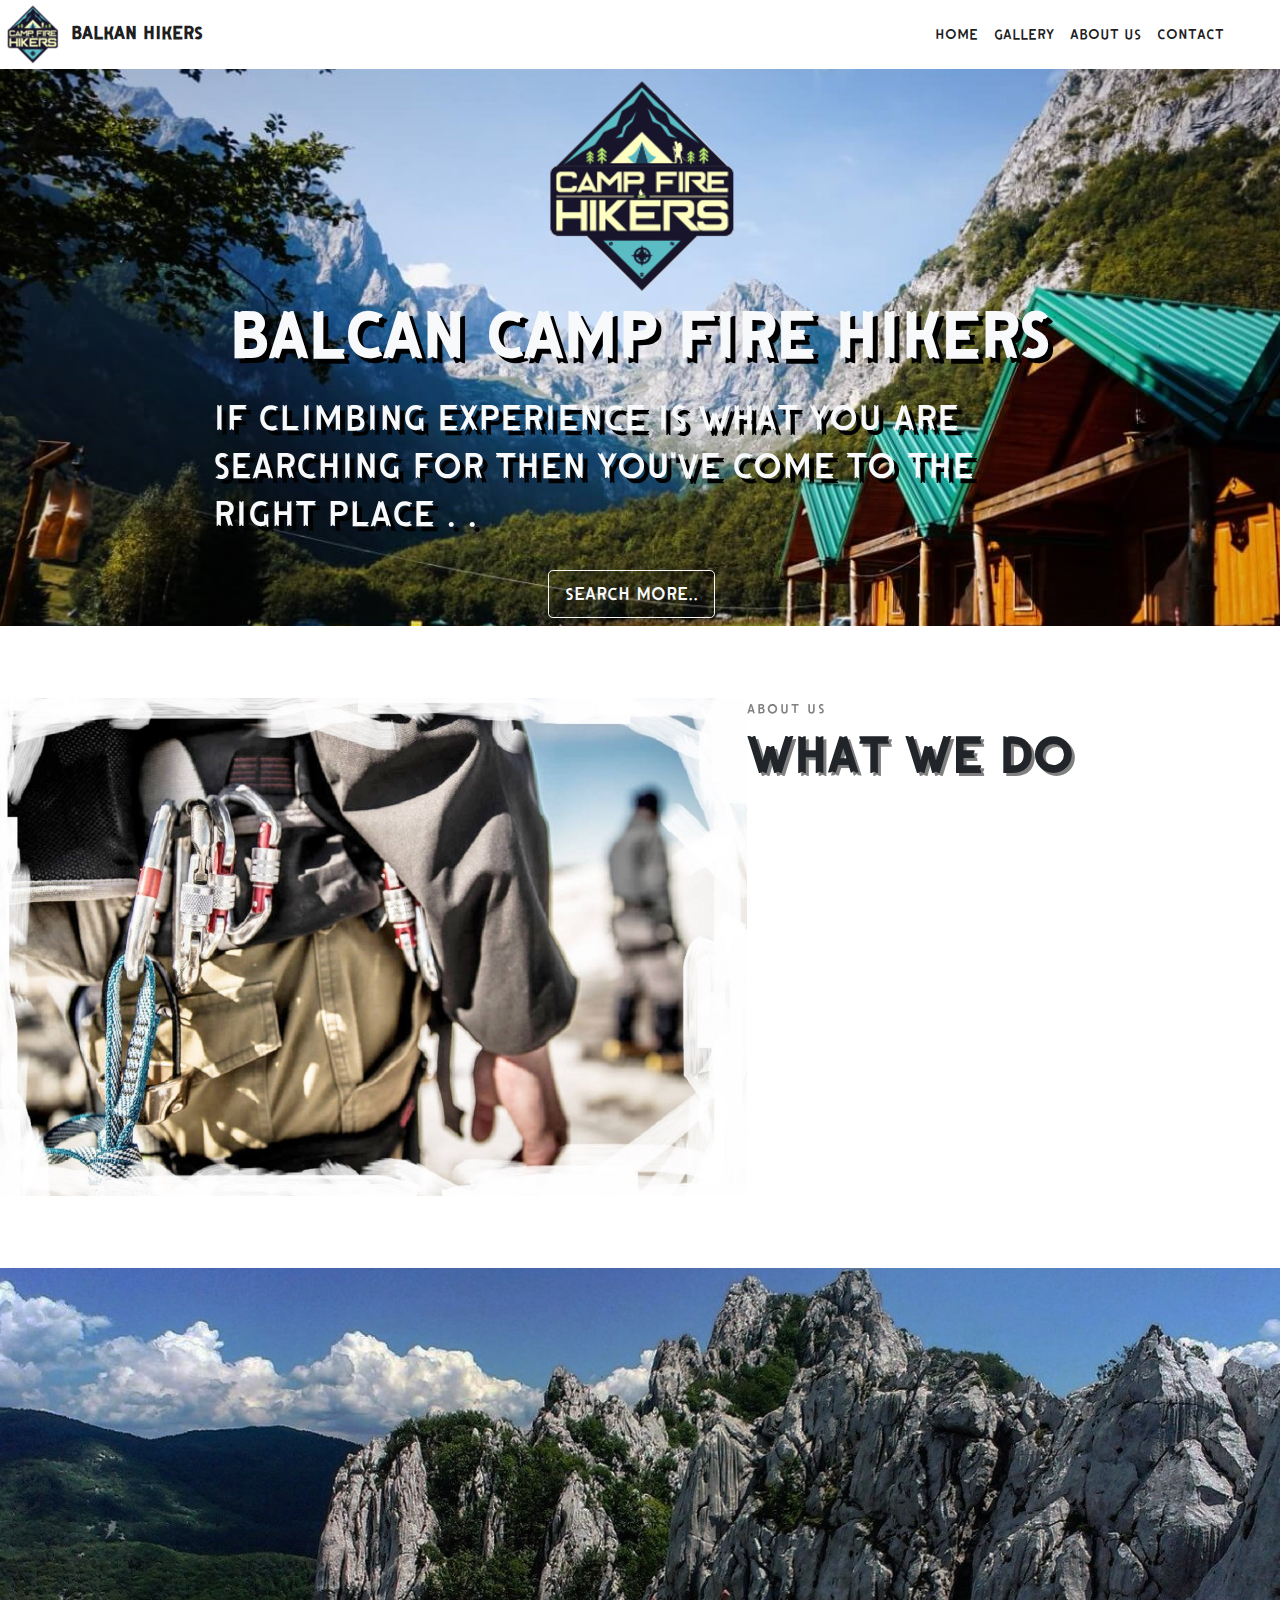
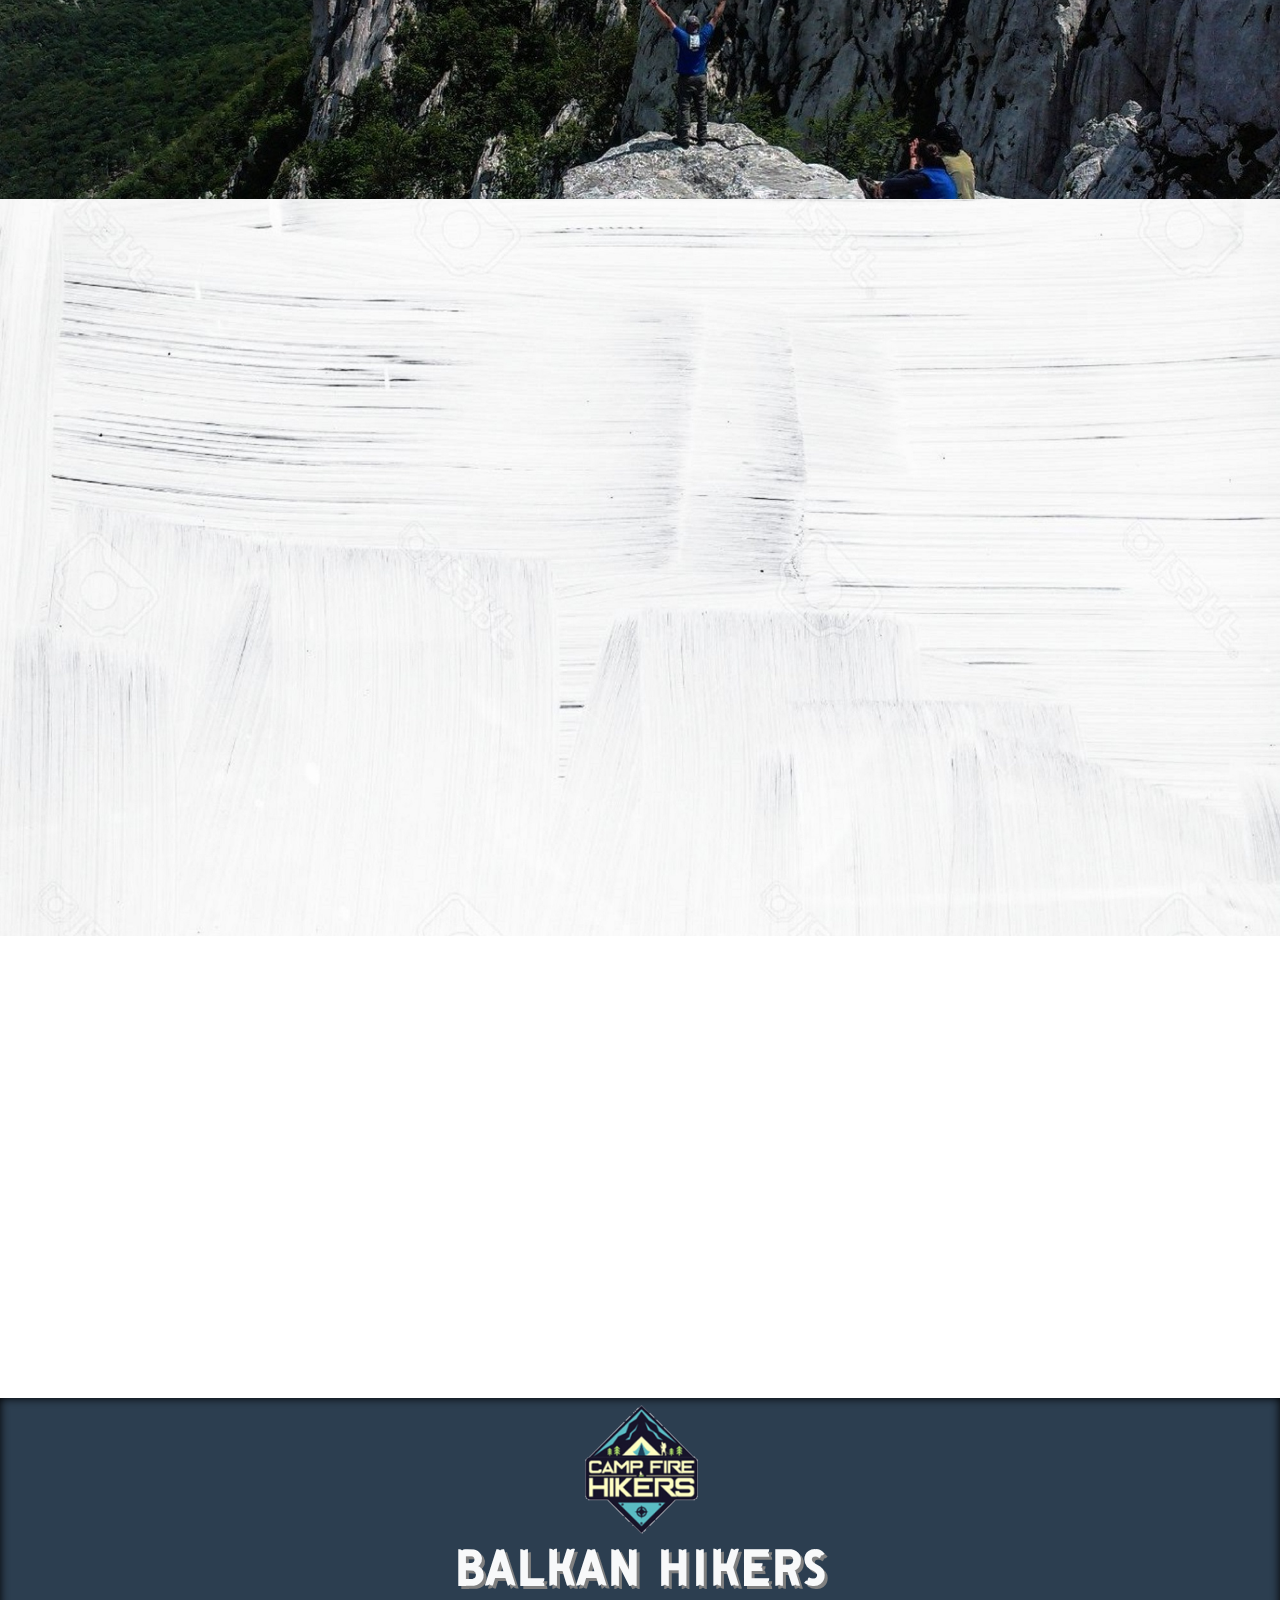
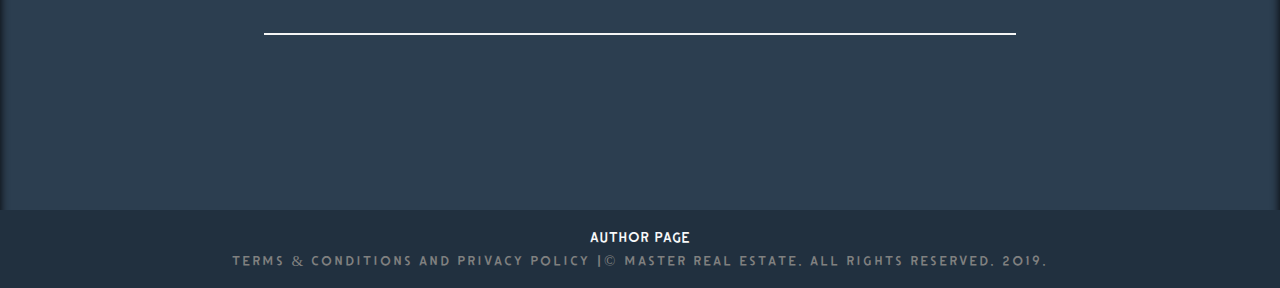
<file: index.html>
<!DOCTYPE html>
<html lang="en">
<head>
      <!-- Required meta tags -->
      <meta charset="utf-8"/>
      <title>Balkan-hikers</title>
      <meta name="keywords" content="hiking,balcan,Hiking,camping,mautains,mautain agency"/>
      <meta name="description" content="Our agency is one with the nicest feedback from our clients"/>
      <meta name="viewport" content="width=device-width, initial-scale=1.0"/>
      <meta name="copyright" content="Djordje Taskovic @ 2019."/>
      <meta name="author" content="mailto:djordje.taskovic123@gmail.com"/>
      <!-- Bootstrap CSS -->
      <link rel="stylesheet" href="css/bootstrap.min.css"/>
      <!--self CSS-->

      <link rel="stylesheet" href="costomcss/self.css"/>


      <link rel="stylesheet" href="https://use.fontawesome.com/releases/v5.8.1/css/all.css" integrity="sha384-50oBUHEmvpQ+1lW4y57PTFmhCaXp0ML5d60M1M7uH2+nqUivzIebhndOJK28anvf" crossorigin="anonymous"/>
      <link href="https://unpkg.com/aos@2.3.1/dist/aos.css" rel="stylesheet"/>

      <script src="https://unpkg.com/aos@2.3.1/dist/aos.js"></script>
  
      <link rel="shortcut icon" href="images/imageedit_7_8040090985.png"/>


</head>
<body>




  <!--NAV-->
        <nav class="navbar navbar-expand-lg  navbar-light p-lg-0 ">
                <a class="navbar-brand " href="#">
                    <img src="images/imageedit_33_7060886029.png" alt="logo" class="p-0 "/>
                    <span  class="text-uppercase font-weight-bold logospan">
                      balkan hikers</span>
                </a>
                <button class="navbar-toggler" type="button" data-toggle="collapse" data-target="#navbarNav" aria-controls="navbarNav" aria-expanded="false" aria-label="Toggle navigation">
                  <span class="navbar-toggler-icon"></span>
                </button>
                <div class="collapse navbar-collapse" id="navbarNav">
                  <ul class="navbar-nav ml-auto mr-lg-5">
                    <li class="nav-item active">
                      <a class="nav-link text-uppercase hovlink" href="#">Home</a>
                    </li>
                    <li class="nav-item active">
                      <a class="nav-link text-uppercase hovlink" href="ourphotos.html">Gallery</a>
                    </li>
                    <li class="nav-item active">
                      <a class="nav-link text-uppercase hovlink" href="#sec2">About us</a>
                    </li>
                    <li class="nav-item active">
                      <a class="nav-link text-uppercase hovlink" href="#futer">contact</a>
                    </li>
                  </ul>
                </div>
              </nav>
      <!--SEKCIJA 1-->
      <div class="container-fluid bacimg" id="sec1">

          <div class="row ">

              <div class=" d-flex justify-content-center  col-lg-4 offset-lg-4  "
               data-aos="fade-up" data-aos-duration="1500">
                  
                    <img src="images/imageedit_38_2568593557.png" alt="mainicon"/>
              </div>

          </div>
          <div class="row ">

              <div class="text-light textshdow p-0
               col-lg-8 offset-lg-2 col-md-6 offset-md-3  col-sm-12 "
               data-aos="fade-up" data-aos-duration="3000">
                <p class="text-uppersace text-center display-3
                 font-weight-bold hedervelicina"> Balcan camp fire Hikers </p>
                <h1>If climbing experience is what you are searching for then you've come to the right place . .</h1>
                
              </div>
              <div class="col-lg-2 offset-lg-5  col-md-4 offset-md-4  mb-2">
                
                 <a href="ourphotos.html"> <button type="button" class="btn btn-outline-light  btn-lg mt-4 ">Search more..
                  </button></a>

                    <div class="mark1  ">
                        <i class="fas fa-arrow-down strelica text-light pb-4 pt-4 textshdow3"></i>

                  </div>

              </div>
          </div>
      </div>


      <!--SEKCIJA 2-->
      <div class="container-fluid" id="sec2">
          <div class="row mt-5 pt-4 pb-4 mb-5">
              <div class="col-lg-7 col-md-6 p-md-0  col-sm-10 offset-lg-0 offset-md-0 offset-sm-1">

                  <img src="images/imageedit_41_7357966806.jpg" alt="opremaslika" class="img-fluid " 
                  data-aos="zoom-in-right" data-aos-duration="1500"/>
              </div>

              <div class="col-lg-5 col-md-6 p-md-0 col-sm-10 offset-lg-0 offset-md-0 offset-sm-1" >
                <p class=" mintext m-0">about us </p>
                <p class="display-4 text-uppercase textshdow2 font-weight-bold" data-aos="fade-up" data-aos-duration="1500">what we do</p>
                <div id="drzac" data-aos="fade-up" data-aos-duration="2500">
                <p>with our help even the uncovered areas can't be forgoten and unexplored.</p>
                
                <p>Rich natural beauty, mautains,valleys,rivers. Balkan offers a wide range of different and diverse landsape.</p>
                
                <p>We offer you expansive range of choices to experience anytime. Join us and make your wildlife come true.</p>
                
                <p>If you have some destinacion in mind please reach us for beter action in nature. we will take care of the organizacion for you to enjoy.</p>
              </div>
               <a href="#futer"> <button type="button" class="btn btn-outline-dark btn-lg mt-3" 
                data-aos="fade-up" data-aos-duration="3000">contact us . .</button></a>

              </div>

          </div>
      </div>

      <!--SEKCIJA 3-->
      <div class="container-fluid bacimg2 p-0 pt-5  " id="sec3">
      <div class="container-fluid ">
        <div class="row pb-4 pt-2">
          <div class="col-12 text-center p-0 pb-4" data-aos="zoom-in" data-aos-duration="1000">
            <p class=" m-0 text-light textshdow4">we can help</p>
            <p class=" display-3 textboja textshdow3 text-center hedervelicina" >our services</p>
          </div>
        </div>

        <div class="row" data-aos="zoom-in-down" data-aos-duration="3000">
          <div class="col-lg-4 col-md-4 col-sm-12 text-center text-light">
            <img src="images/imageedit_103_2998588543.png" alt="icon1" class="img-fluid pb-2"/>
            <h2 class="font-italic pt-2">Claiming with joy</h2>

            <p> Do you like dangerous situacions so extreme and beutifull that you want to never forget ?  Why not joining us . .</p>
          </div>
          
          <div class="col-lg-4 col-md-4 col-sm-12 text-center text-light">
              <img src="images/imageedit_106_2258514881.png" alt="icon2" class="img-fluid pb-2"/>
              <h2 class="font-italic pt-2">Need efficient gear ?</h2>
              <p class="textshdow4">We have accessory and materials to suit every individuall  for reasonable price . .</p>
            </div>
            
          <div class="col-lg-4 col-md-4 col-sm-12 text-center text-light">
              <img src="images/imageedit_105_8378178101.png" alt="icon3" class="img-fluid pb-2"/>
              <h2 class="font-italic pt-2">Maps and guiding</h2>
              <p>Need better routes to explore more ? With our help and GPS tech and drones ,we can cover all the land even for above . .</p>
            </div>
            <div class="col-lg-2 offset-lg-5  col-md-4 offset-md-4  ">

                <div class="mark1  ">
                    <i class="fas fa-arrow-down strelica text-info pb-4 pt-4 mb-3 textshdow3"></i>

              </div>
            </div>
        </div>
      </div>
    </div>



      <!--SEKCIJA 4-->
    <div class="container-fluid bacimg3 pt-5  pb-5 " id="sec4">
      <div class="row container pt-2 ">
          <div class="col-12  pb-4" data-aos="zoom-in" data-aos-duration="2000">
              <p class=" m-0  mintext">the latest</p>
              <p class=" display-4 font-weight-bold " >our crew</p>
            </div>
      </div>
      <div class="row pb-5">

        <div class="col-lg-3 col-md-6  col-sm-12 offset-lg-0 offset-md-0 offset-sm-0 pt-4 
        d-flex justify-content-center">
            <div class="card" style="width: 15rem;" data-aos="flip-left" data-aos-duration="800">
                <img class="card-img-top" src="images/mature-male-hiker-looking-at-view-on-mountaintop-DDAD4W - Copy.jpg" alt="Card image cap"/>
                <div class="card-body">
                  <h5 class="card-title text-light bg-dark p-2 m-1">Jim Larry</h5>
                  <p class="card-text mb-0">the proud leader of our group.he is withely known for his instuctor skils and . .</p>

                  
          
                </div>
              </div>
        </div>
        <div class="col-lg-3 col-md-6 col-sm-12 offset-lg-0 offset-md-0 offset-sm-0 pt-4
        d-flex justify-content-center">
            <div class="card" style="width: 15rem;" data-aos="flip-left" data-aos-duration="1500">
                <img class="card-img-top" src="images/Untitled-design-32-2 - Copy.jpg" alt="Card image cap"/>
                <div class="card-body">
                  <h5 class="card-title text-light bg-dark p-2 m-1">Rufus monroe</h5>
                  <p class="card-text mb-0">passionate alpinist with tons of skill in cliff climbing . .</p>

                </div>
              </div>
        </div>
        <div class="col-lg-3 col-md-6 col-sm-12 offset-lg-0 offset-md-0 offset-sm-0 pt-4
        d-flex justify-content-center">
            <div class="card" style="width: 15rem;"data-aos="flip-left" data-aos-duration="2200">
                <img class="card-img-top" src="images/D6ERYvhUIAUTbt_ - Copy.jpg" alt="Card image cap"/>
                <div class="card-body">
                  <h5 class="card-title text-light bg-dark p-2 m-1"> John Boyega</h5>
                  <p class="card-text mb-0">known for the ways of nature that he learned over the years . .</p>
                  


                </div>
              </div>
        </div>
        <div class="col-lg-3 col-md-6 col-sm-12 offset-lg-0 offset-md-0 offset-sm-0 pt-4
        d-flex justify-content-center">
            <div class="card" style="width: 15rem;" data-aos="flip-left" data-aos-duration="3000">
                <img class="card-img-top" src="images/cute-hiking-outfits-229981-1500410360009-image.700x0c - Copy.jpg" alt="Card image cap"/>
                <div class="card-body ">
                  <h5 class="card-title text-light bg-dark p-2 m-1">Amelia Harper</h5>
                  <p class="card-text mb-0">she has been  involved in a number of wilderness survival expedicions and groups in the UK and US. .</p>
                  

                </div>
              </div>
        </div>
      </div>
    </div>

 

      <!--SEKCIJA 5-->

<div class="container-fluid bacimg4  p-0 pt-5 " id="sec5">
  <div class="row pt-5 pb-5 container-fluid">
    <div class="col-lg-8 offset-lg-2  col-md-10 offset-md-1 col-sm-12 offset-sm-0 text-center"
    data-aos="fade-up" data-aos-duration="3000">

      <p class="m-0 mintext text-light">it is about to go down</p>
      <p class="display-4 text-light textshdow text-center hedervelicina ">ready for your journey ? </p>
      <p class="mintext pb-4 text-light pt-3">for beter communion leave your mail:</p>

      <div class="input-group pb-5 pt-5  ">
          
          <input type="text" class="form-control" placeholder="Youre email" aria-label="Username" aria-describedby="basic-addon1"/>
          <div class="input-group-prepend ">

              <span class="input-group-text" id="basic-addon1">
                <a href="#"><i class="fa fa-envelope" aria-hidden="true"></i></a>
              </span>
            </div>
        </div>
     

    </div>
  </div>
</div>
      <!--FUTER-->
<div class="container-fluid futerboja senka" id="futer">
  <div class="row">
      <div class=" d-flex justify-content-center  col-lg-4 offset-lg-4 ">
          <img src="images/imageedit_3_7190850432.png" alt="futericon"/>
    </div>

          <div class="col-12 ">
          <p class="display-4 text-center font-weight-bold text-light textshdow2">balkan hikers</p>
          </div>

  </div>
  <hr class="light"/>


  <div class="row text-center d-flex justify-content-center pt-2 "  data-aos="zoom-in" data-aos-duration="1500">

      <div class="col-lg-3 col-sm-12">

          <a href="#futer" class="text-light ficons"> <i class="fa fa-phone-square " aria-hidden="true"></i></a>
          <p class="mintext">239-555-666</p>
        <p class="text-light">Monday to Friday 8.00 am to 9.00 pm</p>
        <p class="text-light">Saturday 9.00 am to 12.00 pm</p>
        </div>

      <div class="col-lg-3  col-sm-12">

          <a href="#futer" class="text-light ficons"> <i class="fa fa-coffee " aria-hidden="true"></i></a>
          <p class="mintext">more . explore222@gmail . com</p>
                 <p class="text-light"> 
                    You're still here ?</p>
                    
               <p class="text-light">Thanks for stiking around</p>
        </div>
       
       
          <div class="col-lg-3 col-sm-12">

              <a href="#futer" class="text-light ficons"> <i class="fa fa-book " aria-hidden="true"></i></a>
               <p class="mintext">location . belgrade . serbia</p>
               <p class="text-light">Hope we get a visitor like you again</p>
               <p class="text-light">See you soon . .</p>
             </div>
         
  </div>
  <div class="row d-flex justify-content-center pb-2">
    <div class="col-lg-2 col-sm-12  flinks d-flex justify-content-around">
      <a href="https://www.facebook.com" class="text-light"><i class="fab fa-facebook-square"></i></a>
      <a href="https://www.twitter.com" class="text-light"><i class="fab fa-twitter"></i></a>
      <a href="https://getbootstrap.com" class="text-light"><i class="fab fa-bootstrap"></i></a>
      <a href="https://www.youtube.com" class="text-light" ><i class="fab fa-youtube"></i> </a>
      <a href="sitemap.xml" class="text-light" ><i class="fa fa-sitemap" ></i> </a>
      <a href="#" class="text-light" ><i class="fas fa-code"></i> </a>
    </div>
  </div>
  <div class="row pt-3  fboja2">
    <div class="col-12 text-center">
        <a href="author.html"><i class="fa fa-user" aria-hidden="true"></i>
                  
          <p class="text-light m-0">author page</p>
        </a>
        <p class="mintext text-center">Terms & Conditions and Privacy Policy |&copy; Master Real Estate. All Rights Reserved. 2019.</p>
    </div>
  </div>
</div>


    



    <!-- Optional JavaScript -->
  <!-- jQuery first, then Popper.js, then Bootstrap JS -->
  <script src="https://code.jquery.com/jquery-3.3.1.slim.min.js" integrity="sha384-q8i/X+965DzO0rT7abK41JStQIAqVgRVzpbzo5smXKp4YfRvH+8abtTE1Pi6jizo" crossorigin="anonymous">
  </script>

  <script src="https://cdnjs.cloudflare.com/ajax/libs/popper.js/1.14.7/umd/popper.min.js" integrity="sha384-UO2eT0CpHqdSJQ6hJty5KVphtPhzWj9WO1clHTMGa3JDZwrnQq4sF86dIHNDz0W1" crossorigin="anonymous">
  </script>

  <script src="js/bootstrap.min.js">
  </script>

  <script src="js/bootstrap.bundle.min.js">

  </script>


<script>
    AOS.init();
  </script>
</body>
</html>
<!--// Extra small devices (portrait phones, less than 576px)
// No media query for `xs` since this is the default in Bootstrap

// Small devices (landscape phones,    (576px) and up)
@media (min-width: 576px) { ... }

// Medium devices (tablets,            (768px) and up)
@media (min-width: 768px) { ... }

// Large devices (desktops,              (992px) and up)
@media (min-width: 992px) { ... }

// Extra large devices (large desktops, (1200px) and up)
@media (min-width: 1200px) { ... }

@include media-breakpoint-up(sm) { ... }
@include media-breakpoint-up(md) { ... }
@include media-breakpoint-up(lg) { ... }
@include media-breakpoint-up(xl) { ... }
-->
</file>
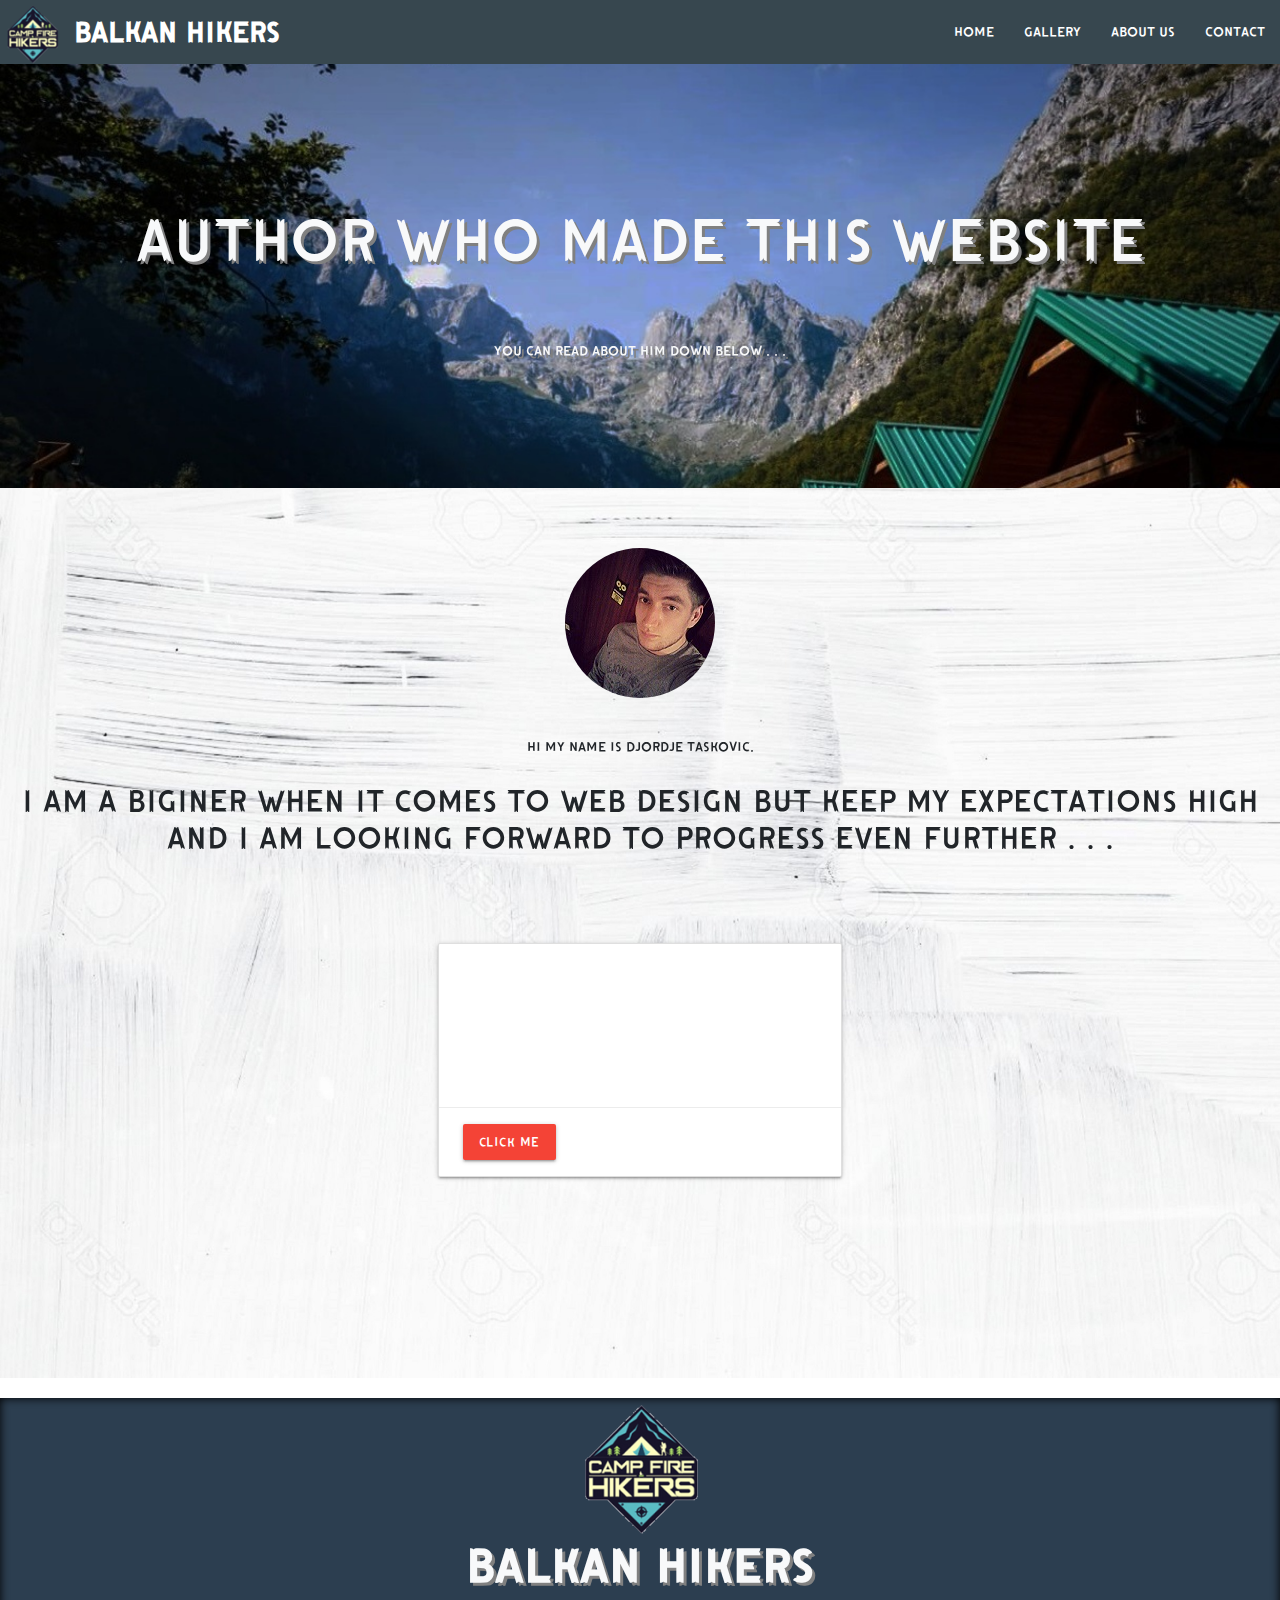
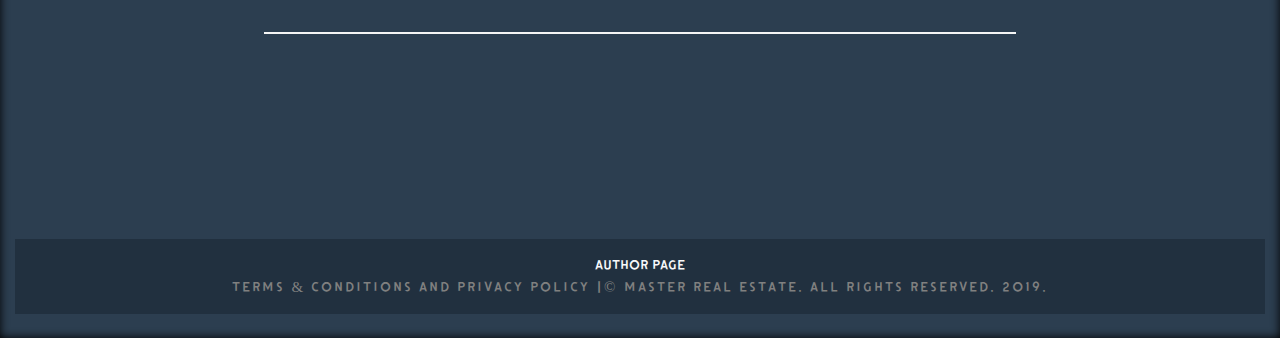
<file: author.html>
<!DOCTYPE html>
<html lang="en">
<head>
      <!-- Required meta tags -->
      <meta charset="utf-8">
      <title>Balkan-hikers-author</title>
      <meta name="keywords" content="hiking,balcan,Hiking,camping,mautains,mautain agency"/>
      <meta name="description" content="Our agency is one with the nicest feedback from our clients"/>
      <meta name="viewport" content="width=device-width, initial-scale=1.0"/>
      
      <meta name="copyright" content="Djordje Taskovic @ 2019."/>
      <meta name="author" content="mailto:djordje.taskovic123@gmail.com"/>
      <!-- Bootstrap CSS -->
      <link rel="stylesheet" href="css/bootstrap.min.css"/>
      <!--self CSS-->

      <link rel="stylesheet" href="costomcss/self.css"/>


      <link rel="stylesheet" href="https://use.fontawesome.com/releases/v5.8.1/css/all.css" integrity="sha384-50oBUHEmvpQ+1lW4y57PTFmhCaXp0ML5d60M1M7uH2+nqUivzIebhndOJK28anvf" crossorigin="anonymous"/>
      <link href="https://unpkg.com/aos@2.3.1/dist/aos.css" rel="stylesheet"/>

      <script src="https://unpkg.com/aos@2.3.1/dist/aos.js"></script>
  
      <link rel="shortcut icon" href="images/imageedit_7_8040090985.png"/>



       <!--Import Google Icon Font-->
    <link href="https://fonts.googleapis.com/icon?family=Material+Icons" rel="stylesheet">
    
    <!-- Compiled and minified CSS -->
    <link rel="stylesheet" href="https://cdnjs.cloudflare.com/ajax/libs/materialize/1.0.0/css/materialize.min.css">
    
</head>
<body>

 <!--NAV-->

 <nav>
    <div class="nav-wrapper blue-grey darken-3 text-white ">
      <a href="#" class="brand-logo">
        <img src="images/imageedit_33_7060886029.png" alt="logo"/>
        <span  class="text-uppercase font-weight-bold logospan2">
            balkan hikers</span>
      </a>
      
      <a href="#" data-target="mobile-demo" class="sidenav-trigger  liwh">
        <i class="material-icons">menu</i>
        
      </a>
        

      <ul class="right hide-on-med-and-down ">
        <li><a href="index.html" class="liwh">home</a></li>
        <li><a href="ourphotos.html" class="liwh">Gallery</a></li>
        <li><a href="index.html" class="liwh">about us</a></li>
        <li><a href="#futer" class="liwh">contact</a></li>
      </ul>
    </div>
  </nav>

<div class="sidenav blue-grey darken-1 w-75" id="mobile-demo">
  <ul >
    <li>
      <img src="images/imageedit_3_7190850432.png" alt="logo2" class="img-fluid"/>
    </li>
      <li><a href="index.html" class="text-white ">home</a></li>
      <li><a href="ourphotos.html " class="text-white ">Gallery</a></li>
      <li><a href="index.html" class="text-white ">about us</a></li>
      <li><a href="#futer" class="text-white">contact</a></li>
  </ul>
</div>
<!--TESTDUGME sucsess-->

      <div class="container-fluid bgph pt-5 pb-5 textshdow2">
        <div class="row">
            
            <div class="col-12 text-light pb-5 pt-5 text-center" data-aos="zoom-in" data-aos-duration="1500">
                <p class="display-3 hedervelicina pb-5 pt-5">Author who made this website</p>
                <p>you can read about him down below . . .</p>
            </div>
            </div>

    </div>



     <!--SEKCIJA 2-->
     <div class="container-fluid bacimg3 p-0 pt-5">
         
            <div class="row">
                    <div class="col s12 d-flex justify-content-center ">
                            <img src="images/profil1.jpg" alt="profil"  class="circle responsive-img p-3" />
           
                            </div>
             </div>

             <div class="row pt-1 pb-5">
                 <div class="col s12 text-center " data-aos="zoom-in" data-aos-duration="1500">
                 <p>hi my name is Djordje Taskovic.</p>
                 <h4>i am a biginer when it comes to web design but keep my expectations high and i am looking forward to progress even further . . .</h4>
                 </div>
             </div>
            
         
         <div class="row pb-5">
                <div class="col s12 m8 l4">

                  <div class="card" data-aos="flip-right" data-aos-duration="1500">
                    <div class="card-image">
                      <img src="images/sajt2.png"/>
                      <a href="https://affinity.pt/en/" class="btn-floating halfway-fab waves-effect waves-light red"><i class="material-icons">add</i></a>
                    </div>
                    <div class="card-content">
                        
                            <span class="card-title bg-dark text-light p-1">project one</span>
                      <p>This is a simple project that i was working on with a litle help of course.
                          and presents my work in a good way i hope so..
                      </p>
                    </div>
                  </div>
                </div>
                
                
                        <div class="col s12 m8 l4">
                          <div class="card  darken-1">
                            <div class="card-content black-text" data-aos="flip-up" data-aos-duration="2500">
                              <span class="card-title bg-dark text-light p-1">my knowledge</span>
                              <p>I consider myself as a front-end developer and i use languages like html, css, and frameworks like bootstrap and materialize of course.</p>
                            </div>
                            <div class="card-action">

                              <!--modal-->
                              <a class="waves-effect waves-light btn red modal-trigger" href="#modal1">click me</a>

                              <!-- Modal Structura -->
                              <div id="modal1" class="modal modvisina">
                                <div class="modal-content">
                                  <h4 class="hedervelicina">Disclamer</h4>
                                  <p>if u like one of the two webpages give my a positive feedback or write an email about your expert review. or don't do that and i will try to find another way to comunicate with you. . .</p>
                                  <div class="modal-footer">
                                      <button class="btn waves-effect waves-light modal-close" type="submit" name="action">Submit
                                          <i class="material-icons right">send</i>
                                        </button>
                                    </div>
                                </div>
                                
                                 
                               
                              </div>
                            </div>
                          </div>
                        </div>
                      
                      <div class="col s12 m8 l4">
                            <div class="card"  data-aos="flip-left" data-aos-duration="1500">
                              <div class="card-image">
                                <img src="images/portfolio.png"/>
                                <a href="https://taskovicportfolio.000webhostapp.com" class="btn-floating halfway-fab waves-effect waves-light red"><i class="material-icons">add</i></a>
                              </div>
                              <div class="card-content">
                                  
                                <span class="card-title bg-dark text-light p-1">portfolio</span>
                                <p>this is my portfolio the first one i made and hopefully not the last one because it will be updated.</p>
                              </div>
                            </div>
                          </div>

              </div>
     </div>

     
                <!--FUTER-->
          <div class="container-fluid futerboja senka pb-1" id="futer">
            <div class="row">
                <div class=" d-flex justify-content-center  col-lg-4 offset-lg-4 ">
                    <img src="images/imageedit_3_7190850432.png" alt="futericon"/>
              </div>
          
                    <div class="col-12 ">
                    <p class="display-4 text-center font-weight-bold text-light textshdow2">balkan hikers</p>
                    </div>
          
            </div>
            <hr class="light"/>
          
          
            <div class="row text-center d-flex justify-content-center pt-2 " data-aos="zoom-in" data-aos-duration="1500">
          
                <div class="col-lg-3 col-sm-12">
          
                    <a href="#futer" class="text-light ficons"> <i class="fa fa-phone-square " aria-hidden="true"></i></a>
                    <p class="mintext">239-555-666</p>
                  <p class="text-light">Monday to Friday 8.00 am to 9.00 pm</p>
                  <p class="text-light">Saturday 9.00 am to 12.00 pm</p>
                  </div>
          
                <div class="col-lg-3  col-sm-12">
          
                    <a href="#futer" class="text-light ficons"> <i class="fa fa-coffee " aria-hidden="true"></i></a>
                    <p class="mintext">more . explore222@gmail . com</p>
                           <p class="text-light"> 
                              You're still here ?</p>
                              
                         <p class="text-light">Thanks for stiking around</p>
                  </div>
                 
                 
                    <div class="col-lg-3 col-sm-12">
          
                        <a href="#futer" class="text-light ficons"> <i class="fa fa-book " aria-hidden="true"></i></a>
                         <p class="mintext">location . belgrade . serbia</p>
                         <p class="text-light">Hope we get a visitor like you again</p>
                         <p class="text-light">See you soon . .</p>
                       </div>
                   
            </div>
            <div class="row d-flex justify-content-center pb-2">
              <div class="col-lg-2 col-sm-12  flinks d-flex justify-content-around">
                <a href="https://www.facebook.com" class="text-light"><i class="fab fa-facebook-square"></i></a>
                <a href="https://www.twitter.com" class="text-light"><i class="fab fa-twitter"></i></a>
                <a href="https://getbootstrap.com" class="text-light"><i class="fab fa-bootstrap"></i></a>
                <a href="https://www.youtube.com" class="text-light" ><i class="fab fa-youtube"></i> </a>
                
                <a href="sitemap.xml" class="text-light" ><i class="fa fa-sitemap" ></i> </a>
                <a href="#" class="text-light" ><i class="fas fa-code"></i> </a>
          
              </div>
            </div>
            <div class="row pt-3   fboja2">
              <div class="col-12 text-center">
                  <a href="author.html"><i class="fa fa-user" aria-hidden="true"></i>
                  
                    <p class="text-light m-0">author page</p>
                  </a>
                <p class="mintext text-center">Terms & Conditions and Privacy Policy |&copy; Master Real Estate. All Rights Reserved. 2019.</p>
              </div>
            </div>
          </div>
          
          
          
          




<script>
document.addEventListener('DOMContentLoaded', function() {
    var elems = document.querySelector('.sidenav');
   M.Sidenav.init(elems,{});
  });
</script>

<script>
    document.addEventListener("DOMContentLoaded",function(){
        const box = document.querySelector(".modal");
        M.Modal.init(box,{});
    });
</script>

<script src="https://jquery.com/"></script>
    <!-- Compiled and minified JavaScript -->
    <script src="https://cdnjs.cloudflare.com/ajax/libs/materialize/1.0.0/js/materialize.min.js">
    </script>







<script>
    AOS.init();
  </script>

<!-- Optional JavaScript -->
<!-- jQuery first, then Popper.js, then Bootstrap JS -->
<script src="https://code.jquery.com/jquery-3.3.1.slim.min.js" integrity="sha384-q8i/X+965DzO0rT7abK41JStQIAqVgRVzpbzo5smXKp4YfRvH+8abtTE1Pi6jizo" crossorigin="anonymous">
</script>

<script src="https://cdnjs.cloudflare.com/ajax/libs/popper.js/1.14.7/umd/popper.min.js" integrity="sha384-UO2eT0CpHqdSJQ6hJty5KVphtPhzWj9WO1clHTMGa3JDZwrnQq4sF86dIHNDz0W1" crossorigin="anonymous">
</script>

<script src="js/bootstrap.min.js">
</script>

<script src="js/bootstrap.bundle.min.js">
</script>

</body>
</html>
<!--// Extra small devices (portrait phones, less than 576px)
// No media query for `xs` since this is the default in Bootstrap

// Small devices (landscape phones,    (576px) and up)
@media (min-width: 576px) { ... }

// Medium devices (tablets,            (768px) and up)
@media (min-width: 768px) { ... }

// Large devices (desktops,              (992px) and up)
@media (min-width: 992px) { ... }

// Extra large devices (large desktops, (1200px) and up)
@media (min-width: 1200px) { ... }

@include media-breakpoint-up(sm) { ... }
@include media-breakpoint-up(md) { ... }
@include media-breakpoint-up(lg) { ... }
@include media-breakpoint-up(xl) { ... }
-->
</file>
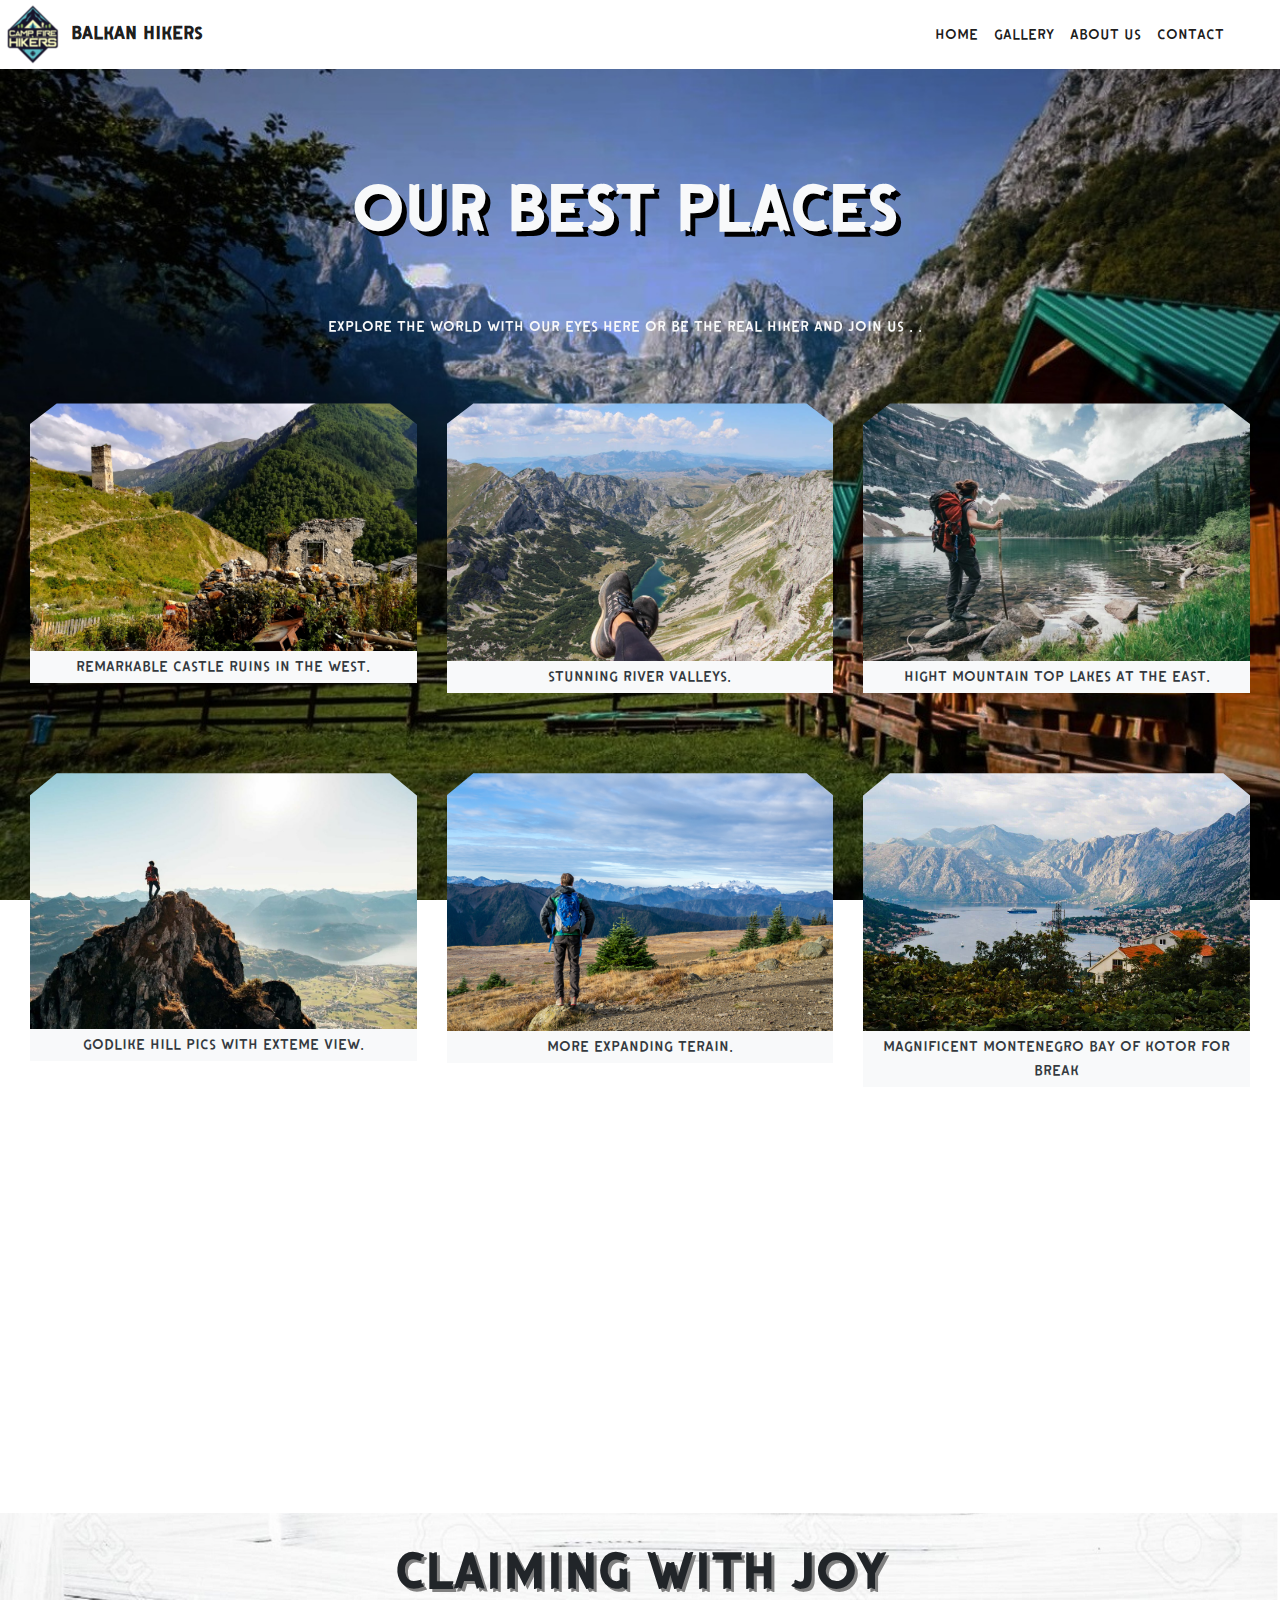
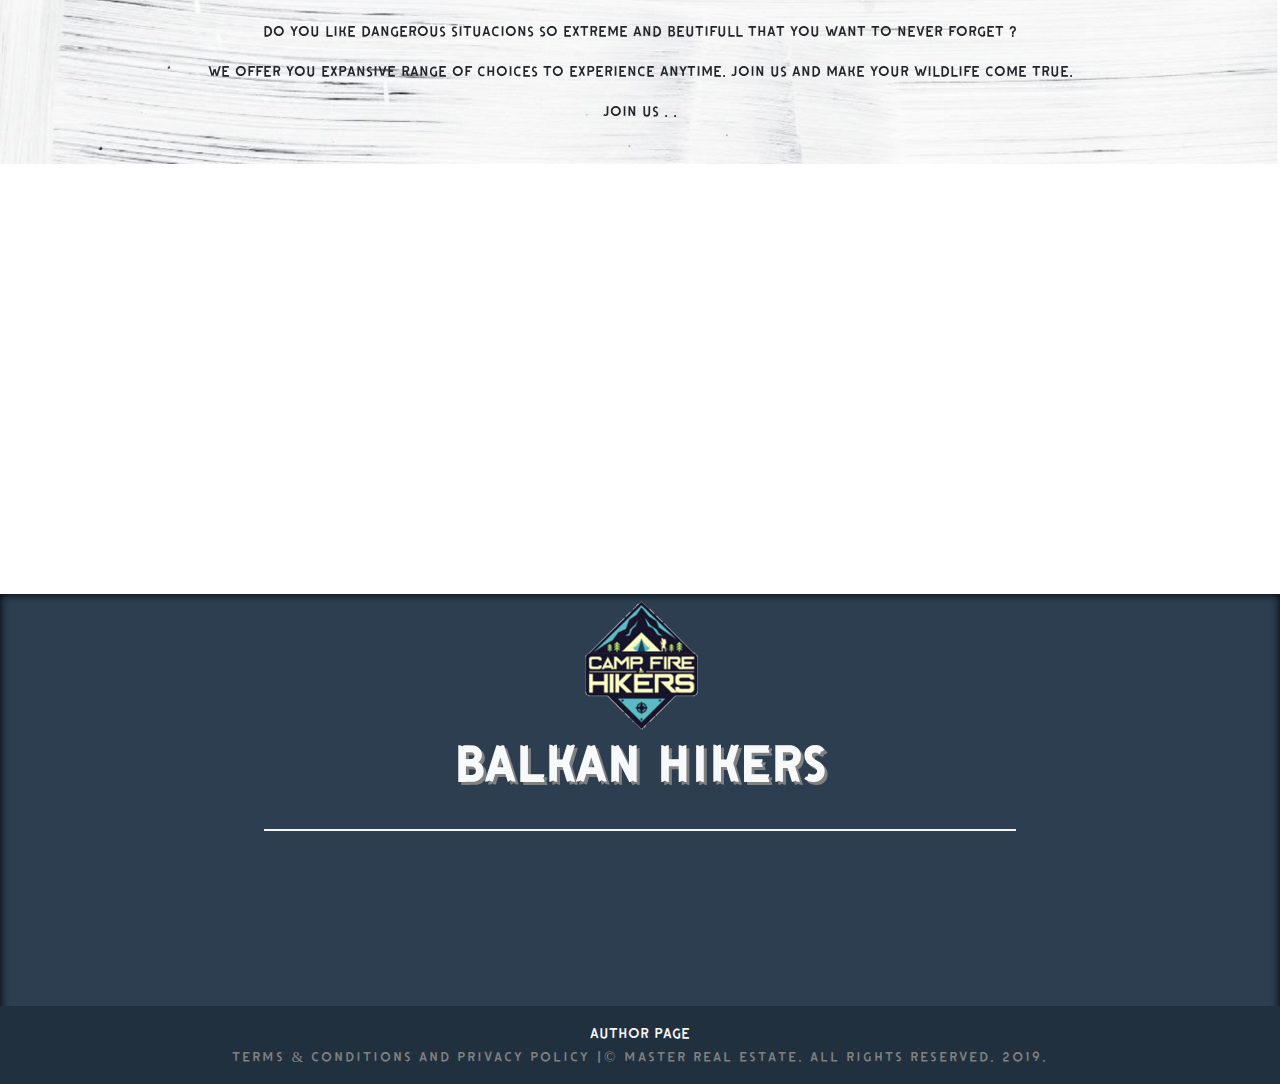
<file: ourphotos.html>
<!DOCTYPE html>
<html lang="en">
<head>
      <!-- Required meta tags -->
      <meta charset="utf-8"/>
      <title>Balkan-hikers-photos</title>
      <meta name="keywords" content="hiking,balcan,Hiking,camping,mautains,mautain agency"/>
      <meta name="description" content="Our agency is one with the nicest feedback from our clients"/>
      
      <meta name="copyright" content="Djordje Taskovic @ 2019."/>
      <meta name="author" content="mailto:djordje.taskovic123@gmail.com"/>
      
      <meta name="viewport" content="width=device-width, initial-scale=1.0"/>
      <!-- Bootstrap CSS -->
      <link rel="stylesheet" href="css/bootstrap.min.css"/>
      <!--self CSS-->

      <link rel="stylesheet" href="costomcss/self.css"/>


      <link rel="stylesheet" href="https://use.fontawesome.com/releases/v5.8.1/css/all.css" integrity="sha384-50oBUHEmvpQ+1lW4y57PTFmhCaXp0ML5d60M1M7uH2+nqUivzIebhndOJK28anvf" crossorigin="anonymous"/>
      <link href="https://unpkg.com/aos@2.3.1/dist/aos.css" rel="stylesheet"/>

      <script src="https://unpkg.com/aos@2.3.1/dist/aos.js"></script>
  
      <link rel="shortcut icon" href="images/imageedit_7_8040090985.png"/>
</head>
<body>
    <!--NAV-->

        <nav class="navbar navbar-expand-lg  navbar-light p-lg-0 ">
                <a class="navbar-brand" href="#">
                    <img src="images/imageedit_33_7060886029.png" alt="logo" class="p-0" />
                    <span  class="text-uppercase font-weight-bold logospan">balkan hikers</span>
                </a>
                <button class="navbar-toggler" type="button" data-toggle="collapse" data-target="#navbarNav" aria-controls="navbarNav" aria-expanded="false" aria-label="Toggle navigation">
                  <span class="navbar-toggler-icon"></span>
                </button>
                <div class="collapse navbar-collapse" id="navbarNav">
                  <ul class="navbar-nav ml-auto mr-lg-5">
                    <li class="nav-item active">
                      <a class="nav-link text-uppercase" href="index.html">Home</a>
                    </li>
                    <li class="nav-item active">
                      <a class="nav-link text-uppercase" href="#">GaLLery</a>
                    </li>
                    <li class="nav-item active">
                      <a class="nav-link text-uppercase" href="index.html">About us</a>
                    </li>
                    <li class="nav-item active">
                      <a class="nav-link text-uppercase" href="#futer">contact</a>
                    </li>
                  </ul>
                </div>
              </nav>
<!--MID sekcija-->
<div class="container-fluid bgph  mb-3 ">
<div class="container-fluid  pt-5  ">
    <div class="row pt-5 pb-5 container-fluid">
            <div class="col-12 " data-aos="fade-up" data-aos-duration="2000">
                    <p class="hedervelicina display-3 text-center font-weight-bold text-light textshdow">Our best places</p>
                    <p class="text-center text-light pt-5">explore the world with our eyes here or be the real hiker and join us . .</p>
                </div>
    </div>
        <div class="row pb-5  d-flex justify-content-around ">
            
          <div class="col-lg-4 col-md-6 col-sm-10  pb-3  noviframe"  data-aos="zoom-in-down" 
          data-aos-duration="2000">
            <img src="images/trekking-in-svaneti-georgia.jpg" alt="s1" class="img-fluid slider-in " />

            <p class="text-dark bg-light p-1 text-center">remarkable castle ruins in the west.</p>
          </div>
         
          <div class="col-lg-4 col-md-6 col-sm-10 pb-3 noviframe " data-aos="zoom-in-down"
          data-aos-duration="2000"> 
              <img src="images/5-min.jpg" alt="s3" class="img-fluid slider-in " />
            <p class="text-dark bg-light p-1 text-center">stunning river valleys.</p>

  
          </div>
          <div class="col-lg-4 col-md-6 col-sm-10 pb-3 noviframe " data-aos="zoom-in-down"
          data-aos-duration="1500">
              <img src="images/Main.jpg" alt="s5" class="img-fluid slider-in "/>
            <p class="text-dark bg-light p-1 text-center">hight mountain top lakes at the east.</p>

  
          </div>
        </div>
        <!--4-->
        <div class="row pb-5 d-flex justify-content-around">
            
            <div class="col-lg-4 col-md-6 col-sm-10  pb-3 noviframe" data-aos="zoom-in"
            data-aos-duration="1500">
                <img src="images/hiking.jpg" alt="s6" class="img-fluid slider-in "/>
            <p class="text-dark bg-light p-1 text-center">godlike hill pics with exteme view.</p>

    
            </div>
            <div class="col-lg-4 col-md-6 col-sm-10  pb-3  noviframe" data-aos="zoom-in"
            data-aos-duration="2000">
                <img src="images/hiking-8.jpg" alt="s5" class="img-fluid slider-in "/>
            <p class="text-dark bg-light p-1 text-center">more expanding terain.
              </p>

    
            </div>
            <div class="col-lg-4 col-md-6 col-sm-10  pb-3 noviframe" data-aos="zoom-in"
            data-aos-duration="2900">
                <img src="images/moonhoneytravel_Montenegro-Itinerary_Bay-of-Kotor.jpg"

                 alt="s6" class="img-fluid slider-in "/>
            <p class="text-dark bg-light p-1 text-center">magnificent Montenegro Bay of Kotor for break
              </p>

    
            </div>
          </div>
          <!--7-->
          <div class="row pb-5 d-flex justify-content-around">
            
                <div class="col-lg-4 col-md-6 col-sm-10  pb-3 noviframe" data-aos="zoom-in-up"
                data-aos-duration="2900">
                    <img src="images/P7070163.jpg" alt="s6" class="img-fluid slider-in " />
                    <p class="text-dark bg-light p-1 text-center">route 17 the most dangerous jet.</p>

        
                </div>
                <div class="col-lg-4 col-md-6 col-sm-10  pb-3 noviframe" data-aos="zoom-in-up"
                data-aos-duration="2000">
                    <img src="images/imageedit_112_8381175950.jpg"
                    
                    alt="s5" class="img-fluid slider-in "/>
            <p class="text-dark bg-light p-1 text-center">some of our client picture.</p>

        
                </div>

                <!--9-->
                <div class="col-lg-4 col-md-6 col-sm-10  pb-3 noviframe"  data-aos="zoom-in-up"
                data-aos-duration="1500">
                    <img src="images/Hero-Peaks-of-the-Balkans-A-farm-track-that-forms-part-of-the-trail-on-the-way-to-the-border-with-Albania-Photo-credit-Leon-McCarron-1920x1080.jpg" 
                    
                    alt="s6" class="img-fluid slider-in "/>
            <p class="text-dark bg-light p-1 text-center">beauty of nature in autum.</p>

        
                </div>
              </div>
          
      </div>
    </div>
    <!--Carusel-->

    <div id="carouselExampleControls" class="carousel slide bacimg5 img-fluid p-4" data-ride="carousel">
        <div class="carousel-inner">
          <div class="carousel-item active text-center">
              <p class="display-4 hedervelicina textshdow2 font-weight-bold " >Claiming with joy</p>
            <p>
                Do you like dangerous situacions so extreme and beutifull that you want to never forget ?
              </p>
               <p> We offer you expansive range of choices to experience anytime. Join us and make your wildlife come true.

               </p>
               <p> Join us . . </p>
          </div>
          <div class="carousel-item text-center">
              <p class="display-4 hedervelicina textshdow2 font-weight-bold">active gear setup </p>
              <p> we will take care of the organizacion for you to enjoy.</p>
               <p>We have accessory and materials to suit every individuall  for reasonable price .</p> 
               <p> u can trust us . . </p>
          </div>
          <div class="carousel-item text-center">
              <p class="display-4 hedervelicina textshdow2 font-weight-bold">Maps and guiding</p>

              <p> We offer you expansive range of choices to experience anytime. Join us and make your wildlife come true. </p> 
              <p> Need better routes to explore more ? as u ca see for our photos </p> 
              <p> With our help and GPS tech and drones ,we can cover all the land even for above.</p>
          </div>
        </div>
        <a class="carousel-control-prev " href="#carouselExampleControls" role="button" data-slide="prev">
            <i class="fas fa-angle-double-left strelica2 text-dark"></i>
           
          <span class="sr-only text-dark">Previous</span>
        </a>
        <a class="carousel-control-next  " href="#carouselExampleControls" role="button" data-slide="next">
          <i class="fas fa-angle-double-right strelica2 text-dark"></i>
          <span class="sr-only">Next</span>
        </a>
      </div>
    <!--SEKCIJA 5-->

    <div class="container-fluid bacimg4 mt-3 " id="sec5">
            <div class="row pt-5 pb-5 ">
              <div class="col-lg-8 offset-lg-2 col-md-10 offset-md-1 col-sm-12 offset-sm-0 text-center"
              data-aos="fade-down"  
          data-aos-duration="2000">
          
                <p class="m-0 mintext text-light">it is about to go down</p>
                <p class="display-4 text-light textshdow hedervelicina">ready for your journey ?</p>
                <p class="mintext pb-4 text-light pt-3">for beter communion leave your mail:</p>
          
                <div class="input-group pb-5 pt-5 ">
                    
                    <input type="text" class="form-control" placeholder="Youre email" aria-label="Username" aria-describedby="basic-addon1">
                    <div class="input-group-prepend">
          
                        <span class="input-group-text" id="basic-addon1">
                          <a href="#"><i class="fa fa-envelope" aria-hidden="true"></i></a>
                        </span>
                      </div>
                  </div>
          
              </div>
            </div>
          </div>
                <!--FUTER-->
          <div class="container-fluid futerboja senka" id="futer">
            <div class="row">
                <div class=" d-flex justify-content-center  col-lg-4 offset-lg-4 ">
                    <img src="images/imageedit_3_7190850432.png" alt="futericon"/>
              </div>
          
                    <div class="col-12 ">
                    <p class="display-4 text-center font-weight-bold text-light textshdow2">balkan hikers</p>
                    </div>
          
            </div>
            <hr class="light"/>
          
          
            <div class="row text-center d-flex justify-content-center pt-2 "  data-aos="zoom-in" data-aos-duration="1500">
          
                <div class="col-lg-3 col-sm-12">
          
                    <a href="#futer" class="text-light ficons"> <i class="fa fa-phone-square " aria-hidden="true"></i></a>
                    <p class="mintext">239-555-666</p>
                  <p class="text-light">Monday to Friday 8.00 am to 9.00 pm</p>
                  <p class="text-light">Saturday 9.00 am to 12.00 pm</p>
                  </div>
          
                <div class="col-lg-3  col-sm-12">
          
                    <a href="#futer" class="text-light ficons"> <i class="fa fa-coffee " aria-hidden="true"></i></a>
                    <p class="mintext">more . explore222@gmail . com</p>
                           <p class="text-light"> 
                              You're still here ?</p>
                              
                         <p class="text-light">Thanks for sticking around</p>
                  </div>
                 
                 
                    <div class="col-lg-3 col-sm-12">
          
                        <a href="#futer" class="text-light ficons"> <i class="fa fa-book " aria-hidden="true"></i></a>
                         <p class="mintext">location . belgrade . serbia</p>
                         <p class="text-light">Hope we get a visitor like you again</p>
                         <p class="text-light">See you soon . .</p>
                       </div>
                   
            </div>
            <div class="row d-flex justify-content-center pb-2">
              <div class="col-lg-2 col-sm-12  flinks d-flex justify-content-around">
                <a href="https://www.facebook.com" class="text-light"><i class="fab fa-facebook-square"></i></a>
                <a href="https://www.twitter.com" class="text-light"><i class="fab fa-twitter"></i></a>
                <a href="https://getbootstrap.com" class="text-light"><i class="fab fa-bootstrap"></i></a>
                <a href="https://www.youtube.com" class="text-light" ><i class="fab fa-youtube"></i> </a>
                <a href="sitemap.xml" class="text-light" ><i class="fa fa-sitemap" ></i> </a>
                <a href="#" class="text-light" ><i class="fas fa-code"></i> </a>

          
              </div>
            </div>
            <div class="row pt-3  fboja2">
              <div class="col-12 text-center">
                  <a href="author.html"><i class="fa fa-user" aria-hidden="true"></i>
                  
                    <p class="text-light m-0">author page</p>
                  </a> 


                  <p class="mintext text-center">Terms & Conditions and Privacy Policy |&copy; Master Real Estate. All Rights Reserved. 2019.</p>
              </div>
            </div>
          </div>
          
          
          
          













<script>
    AOS.init();
  </script>

<!-- Optional JavaScript -->
<!-- jQuery first, then Popper.js, then Bootstrap JS -->
<script src="https://code.jquery.com/jquery-3.3.1.slim.min.js" integrity="sha384-q8i/X+965DzO0rT7abK41JStQIAqVgRVzpbzo5smXKp4YfRvH+8abtTE1Pi6jizo" crossorigin="anonymous">
</script>

<script src="https://cdnjs.cloudflare.com/ajax/libs/popper.js/1.14.7/umd/popper.min.js" integrity="sha384-UO2eT0CpHqdSJQ6hJty5KVphtPhzWj9WO1clHTMGa3JDZwrnQq4sF86dIHNDz0W1" crossorigin="anonymous">
</script>

<script src="js/bootstrap.min.js">
</script>

<script src="js/bootstrap.bundle.min.js">
</script>

</body>
</html>
<!--// Extra small devices (portrait phones, less than 576px)
// No media query for `xs` since this is the default in Bootstrap

// Small devices (landscape phones,    (576px) and up)
@media (min-width: 576px) { ... }

// Medium devices (tablets,            (768px) and up)
@media (min-width: 768px) { ... }

// Large devices (desktops,              (992px) and up)
@media (min-width: 992px) { ... }

// Extra large devices (large desktops, (1200px) and up)
@media (min-width: 1200px) { ... }

@include media-breakpoint-up(sm) { ... }
@include media-breakpoint-up(md) { ... }
@include media-breakpoint-up(lg) { ... }
@include media-breakpoint-up(xl) { ... }
-->
</file>
<file: costomcss/self.css>
@font-face {
  font-family: myFirstFont;
  src: url(../fonts/HutanLestari.otf);
}

body {
  font-family: myFirstFont;
}

.textboja {
  color: #5bbcc3;
  text-shadow: 5px 5px black;
}

.bacimg {
  background-image: url(../images/moonhoneytravel_Prokletije-National-Park_Grebaja-Valley-Bungalows-Katun-Maja-Karanfil-_Montenegro.jpg);
  background-attachment: fixed;
  background-size: cover;
  background-repeat: no-repeat;
}

.bacimg2 {
  background-image: url(../images/imageedit_112_8381175950.jpg);
  background-size: cover;
  background-repeat: no-repeat;
}

.bacimg3 {
  background-image: url(../images/imageedit_116_3893709409.jpg);
  background-size: cover;
  background-repeat: no-repeat;
}

.bacimg4 {
  background-image: url(../images/fixedw_large_4x.jpg);
  background-attachment: fixed;
  background-size: cover;
  background-repeat: no-repeat;
}

.bacimg5 {
  background-image: url(../images/white2.jpg);
  background-size: cover;
  background-repeat: no-repeat;
}

.bgph {
  background-image: url(../images/bgph.jpg);
  background-attachment: fixed;
  background-size: cover;
  background-repeat: no-repeat;
}

.bgph2 {
  background-image: url(../images/bgph2.jpg);
  background-size: cover;
  background-repeat: no-repeat;
}

.textshdow {
  text-shadow: 5px 5px black;
}

.textshdow2 {
  text-shadow: 3px 3px gray;
}

.textshdow3 {
  text-shadow: 3px 3px black;
}

.textshdow4 {
  text-shadow: 2px 2px black;
}

.mark1 {
  width: 20%;
  margin: 0px 40% 0px 40%;
}

.strelica {
  -webkit-animation: animate 2s infinite;
          animation: animate 2s infinite;
  height: 18px;
  font-size: 30px;
}

.strelica2 {
  font-size: 45px;
  -webkit-animation: animate 2s infinite;
          animation: animate 2s infinite;
}

@-webkit-keyframes animate {
  0% {
    opacity: 0;
  }
  50% {
    opacity: 1;
  }
  100% {
    opacity: 0;
  }
}

@keyframes animate {
  0% {
    opacity: 0;
  }
  50% {
    opacity: 1;
  }
  100% {
    opacity: 0;
  }
}

.liwh:hover {
  color: aliceblue;
}

.mintext {
  color: gray;
  letter-spacing: 2px;
  font-size: 15px;
}

.futerboja {
  background-color: #2c3e50;
}

.fboja2 {
  background-color: #21303f;
}

.ficons {
  font-size: 28px;
}

.flinks {
  font-size: 20px;
}

.light {
  border: 1px solid whitesmoke;
  width: 60%;
  margin-top: 1rem;
}

.senka {
  -webkit-box-shadow: inset 0 0 10px #000000;
          box-shadow: inset 0 0 10px #000000;
}

.navbarboja {
  background-color: white;
}

.bar {
  z-index: 2;
}

.noviframe {
  -webkit-clip-path: polygon(10% 0, 90% 0, 100% 10%, 100% 90%, 90% 100%, 10% 100%, 0 90%, 0 10%);
          clip-path: polygon(10% 0, 90% 0, 100% 10%, 100% 90%, 90% 100%, 10% 100%, 0 90%, 0 10%);
}

.hovlink:hover {
  background-color: #dddbdb;
  -webkit-transition: 0.5s;
  transition: 0.5s;
  text-decoration: underline;
}

.fontvel {
  font-size: 50px;
}

.modvisina {
  height: 300px;
}

@media only screen and (max-width: 330px) {
  .hedervelicina {
    font-size: 48px;
  }
  .logospan {
    display: none;
  }
}

@media only screen and (max-width: 600px) {
  .logospan2 {
    display: none;
  }
}
/*# sourceMappingURL=self.css.map */
</file>
